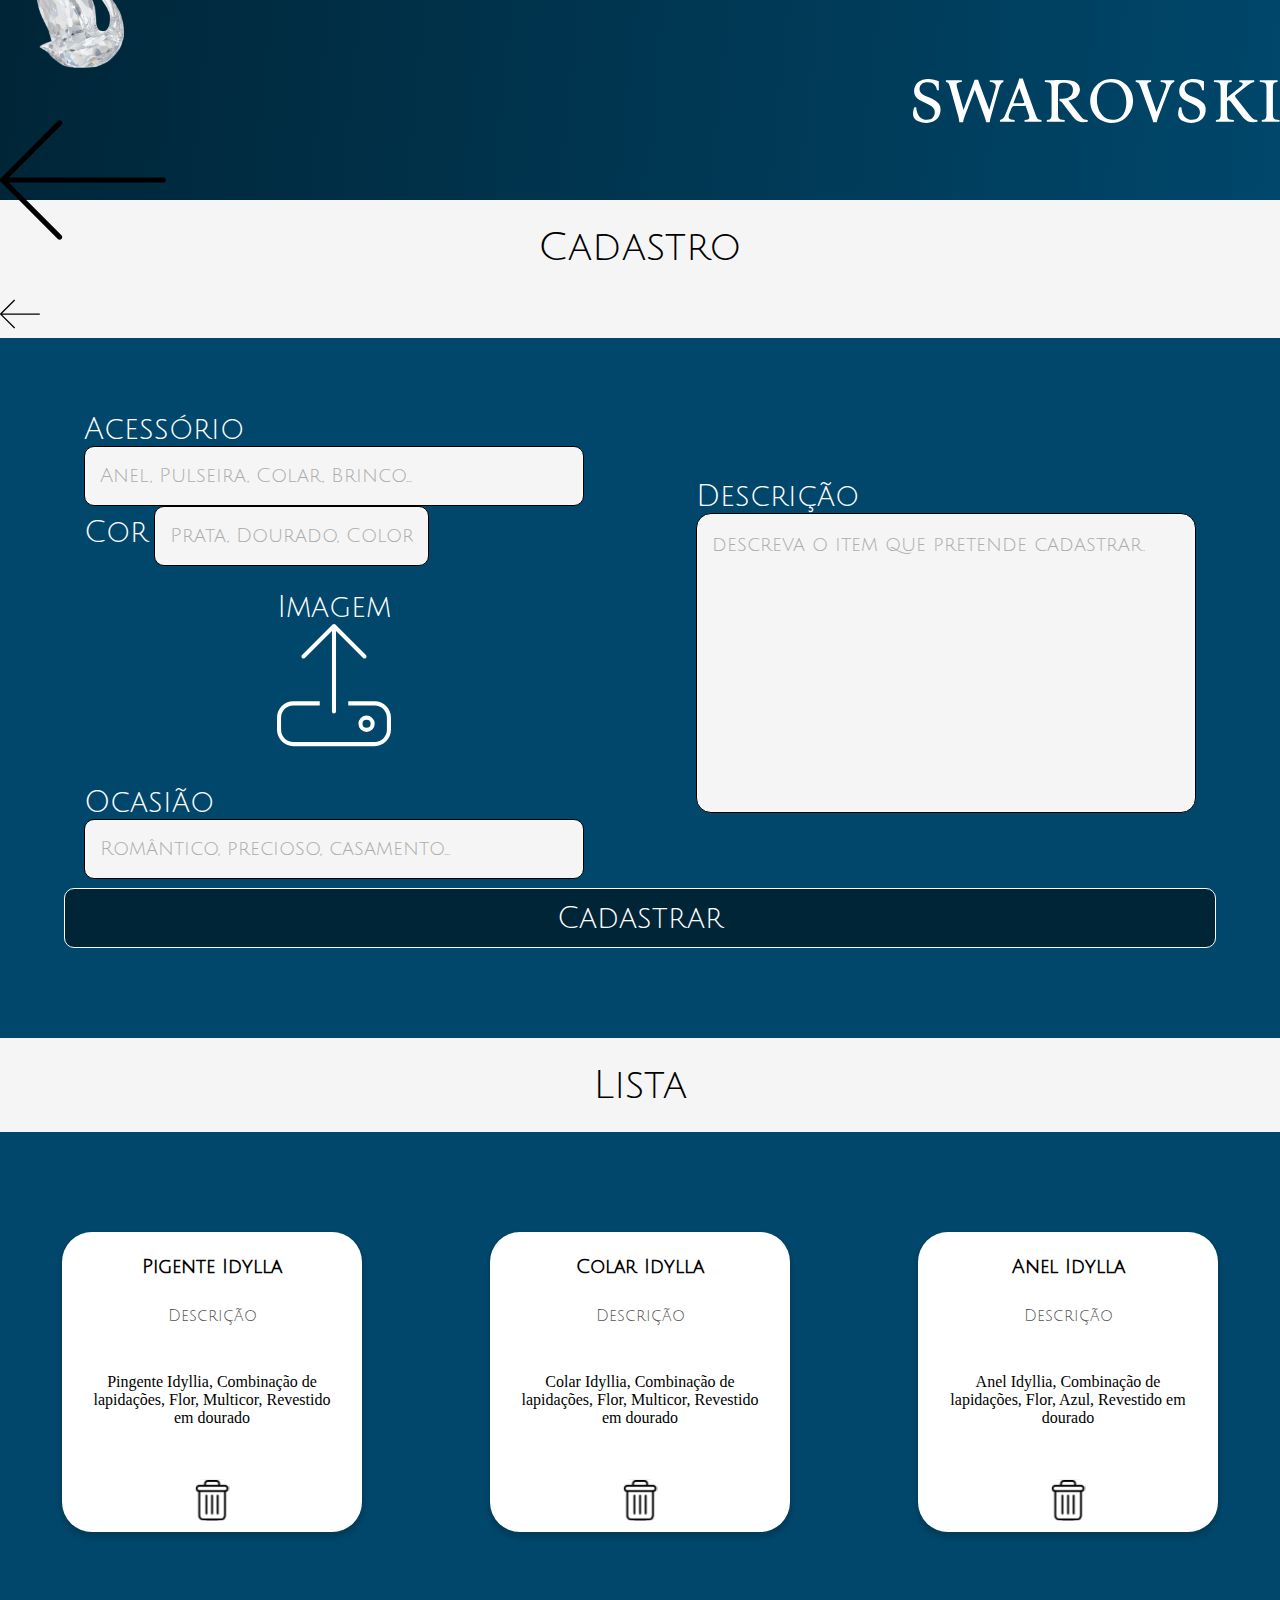
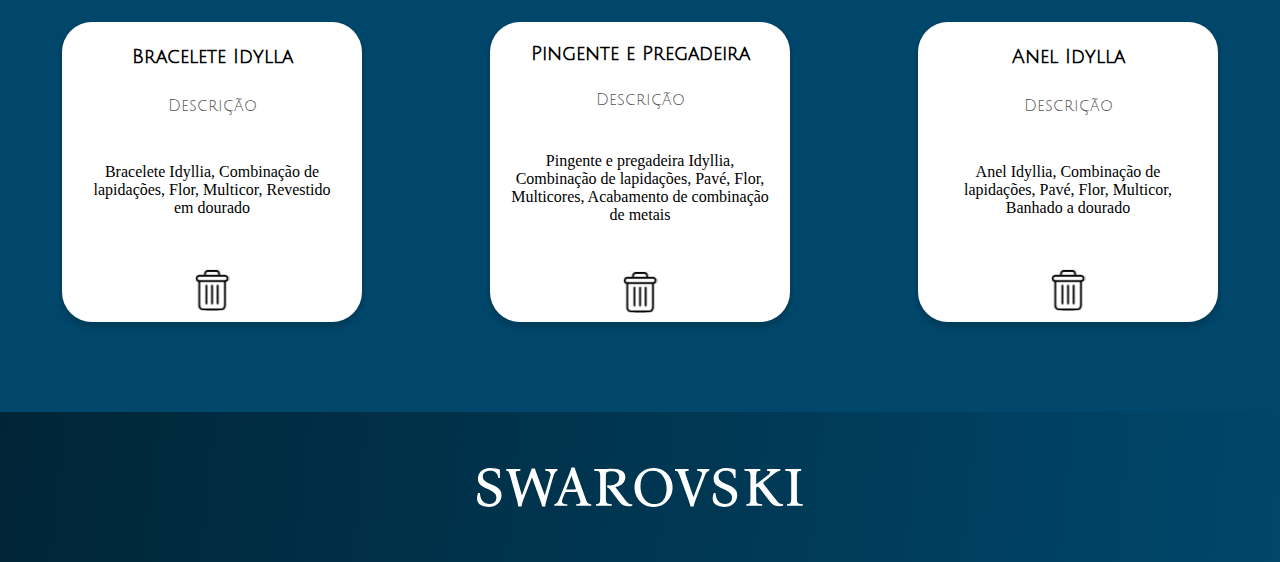
<file: Cadastro_Listagem/index.html>
<!DOCTYPE html>
<html lang="py-br">

<head>
    <meta charset="UTF-8">
    <meta name="viewport" content="width=device-width, initial-scale=1.0">

    <title>Cadastro e listagem</title>

    <link rel="stylesheet" href="style.css">

    <link rel="preconnect" href="https://fonts.googleapis.com">
    <link rel="preconnect" href="https://fonts.gstatic.com" crossorigin>
    <link href="https://fonts.googleapis.com/css2?family=Julius+Sans+One&display=swap" rel="stylesheet">

</head>

<body>

    <header>

        <section class="container_cabeçalho">

            <div class="conteudo_cabeçalho">

                <img src="../assets/cisnei-logo.png" alt="cisne de cristal, simbolo da Swarovski">

                <svg class="seta" xmlns="http://www.w3.org/2000/svg"
                    viewBox="0 0 512 512"><!--! Font Awesome Pro 7.0.1 by @fontawesome - https://fontawesome.com License - https://fontawesome.com/license (Commercial License) Copyright 2025 Fonticons, Inc. -->
                    <path fill="currentColor"
                        d="M2.3 250.3c-3.1 3.1-3.1 8.2 0 11.3l176 176c3.1 3.1 8.2 3.1 11.3 0s3.1-8.2 0-11.3L27.3 264 504 264c4.4 0 8-3.6 8-8s-3.6-8-8-8L27.3 248 189.7 85.7c3.1-3.1 3.1-8.2 0-11.3s-8.2-3.1-11.3 0l-176 176z" />


                </svg>
            </div>

            <svg class="logo" viewBox="0 0 595 73" fill="none" xmlns="http://www.w3.org/2000/svg">
                <path
                    d="M21.5145 72.8055C19.4665 72.8055 17.2052 72.5922 14.7305 72.1655C12.2558 71.7388 9.90917 70.9708 7.6905 69.8615C5.47183 68.6668 3.63717 67.0882 2.1865 65.1255C0.735833 63.0775 0.0105 60.5175 0.0105 57.4455C0.0105 55.8242 0.223833 54.0748 0.6505 52.1975C1.07717 50.3202 1.63183 48.7842 2.3145 47.5895H5.2585C5.68517 54.2455 7.4345 59.2802 10.5065 62.6935C13.5785 66.0215 17.5892 67.6855 22.5385 67.6855C27.1465 67.6855 30.4318 66.4908 32.3945 64.1015C34.3572 61.7122 35.3385 59.0242 35.3385 56.0375C35.3385 52.9655 34.5278 50.4908 32.9065 48.6135C31.2852 46.6508 29.1945 45.0295 26.6345 43.7495C24.0745 42.3842 21.3865 41.1042 18.5705 39.9095C15.7545 38.7148 13.0665 37.3495 10.5065 35.8135C7.9465 34.2775 5.85583 32.3575 4.2345 30.0535C2.61317 27.7495 1.8025 24.8055 1.8025 21.2215C1.8025 17.2108 2.78383 13.7548 4.7465 10.8535C6.7945 7.95216 9.56783 5.7335 13.0665 4.19749C16.5652 2.57616 20.4478 1.7655 24.7145 1.7655C27.8718 1.7655 31.0292 2.10683 34.1865 2.7895C37.3438 3.47216 39.9038 4.28283 41.8665 5.2215V20.0695H38.9225C38.4105 16.0588 36.9598 12.8588 34.5705 10.4695C32.2665 8.08016 28.7252 6.8855 23.9465 6.8855C19.3385 6.8855 15.9678 7.9095 13.8345 9.9575C11.7012 11.9202 10.6345 14.3522 10.6345 17.2535C10.6345 20.0695 11.4452 22.3735 13.0665 24.1655C14.6878 25.8722 16.7785 27.3655 19.3385 28.6455C21.9838 29.8402 24.7572 31.0348 27.6585 32.2295C30.5598 33.3388 33.2905 34.7042 35.8505 36.3255C38.4958 37.8615 40.6292 39.8668 42.2505 42.3415C43.8718 44.7308 44.6825 47.8455 44.6825 51.6855C44.6825 55.4402 43.7865 58.9388 41.9945 62.1815C40.2878 65.3388 37.6852 67.8988 34.1865 69.8615C30.7732 71.8242 26.5492 72.8055 21.5145 72.8055ZM75.2425 71.9095C74.9012 69.6908 74.6025 67.8562 74.3465 66.4055C74.1758 64.8695 73.7492 62.9922 73.0665 60.7735L60.6505 16.4855C59.7972 13.4988 59.0292 11.3655 58.3465 10.0855C57.7492 8.72016 57.0665 7.82416 56.2985 7.3975C55.6158 6.97083 54.6772 6.71483 53.4825 6.62949L53.3545 3.68549H79.0825L79.2105 6.62949C76.3945 6.71483 74.3038 7.01349 72.9385 7.52549C71.6585 7.95216 70.9332 8.84816 70.7625 10.2135C70.6772 11.4935 71.0185 13.5842 71.7865 16.4855L81.8985 51.4295H82.1545L99.9465 2.66149H105.707C106.389 5.05083 107.115 7.35483 107.883 9.57349C108.736 11.7922 109.589 14.0962 110.443 16.4855L123.499 51.5575H123.755L133.867 16.4855C135.659 10.2562 132.587 6.97083 124.651 6.62949L124.523 3.68549H146.667L146.795 6.62949C143.808 6.97083 141.376 10.2562 139.499 16.4855L126.826 60.7735C126.229 62.9068 125.76 64.7415 125.419 66.2775C125.077 67.8135 124.779 69.6908 124.523 71.9095H118.763C118.251 69.6908 117.781 67.8562 117.354 66.4055C116.928 64.8695 116.288 62.9922 115.435 60.7735L100.459 19.3015H100.203L84.3305 60.7735C83.4772 63.1628 82.8372 65.0828 82.4105 66.5335C82.0692 67.8988 81.6852 69.6908 81.2585 71.9095H75.2425ZM198.285 58.0855C199.394 61.1575 200.375 63.3762 201.229 64.7415C202.167 66.0215 203.191 66.8322 204.301 67.1735C205.41 67.5148 206.818 67.7708 208.525 67.9415V70.8855H181.005V67.9415C183.479 67.7708 185.357 67.5148 186.637 67.1735C187.917 66.7468 188.599 65.8508 188.685 64.4855C188.855 63.1202 188.386 60.9868 187.277 58.0855L182.541 44.5175C182.114 44.9442 181.474 45.2428 180.621 45.4135C179.767 45.4988 178.871 45.5415 177.933 45.5415H166.029C164.237 45.5415 162.871 45.7548 161.933 46.1815C160.994 46.6082 160.226 47.6322 159.628 49.2535L156.173 58.0855C154.893 61.4988 154.807 63.9735 155.917 65.5095C157.111 66.9602 160.098 67.7708 164.877 67.9415V70.8855H141.069V67.9415C143.117 67.7708 144.866 66.9175 146.317 65.3815C147.767 63.8455 149.133 61.4135 150.413 58.0855L168.077 13.6695C168.93 11.5362 169.698 9.40283 170.381 7.2695C171.149 5.13616 171.831 2.96016 172.429 0.741493H178.189C178.786 2.96016 179.469 5.13616 180.237 7.2695C181.005 9.40283 181.73 11.5362 182.413 13.6695L198.285 58.0855ZM177.805 40.9335C179.085 40.9335 179.895 40.7202 180.237 40.2935C180.578 39.7815 180.45 38.8002 179.853 37.3495L172.557 16.6135H172.301L162.701 41.4455C163.127 41.1895 163.597 41.0615 164.109 41.0615C164.706 40.9762 165.346 40.9335 166.029 40.9335H177.805ZM276.912 71.6535C273.413 71.6535 270.554 71.1842 268.336 70.2455C266.117 69.3068 264.24 68.0695 262.704 66.5335C261.253 64.9975 259.845 63.3335 258.48 61.5415L242.479 40.6775C241.541 39.3975 240.73 38.5442 240.048 38.1175C239.45 37.6908 238.682 37.4348 237.744 37.3495V33.5095C242.949 33.9362 247.13 33.5522 250.288 32.3575C253.53 31.1628 255.877 29.4135 257.328 27.1095C258.778 24.7202 259.504 22.1175 259.504 19.3015C259.504 15.1202 258.181 12.1335 255.536 10.3415C252.89 8.5495 249.349 7.6535 244.912 7.6535C241.584 7.6535 239.109 8.1655 237.488 9.1895C235.952 10.1282 235.184 12.5602 235.184 16.4855V58.0855C235.184 60.9868 235.482 63.1202 236.08 64.4855C236.677 65.8508 237.744 66.7468 239.28 67.1735C240.901 67.6002 243.162 67.8562 246.064 67.9415V70.8855H217.135V67.9415C219.013 67.8562 220.506 67.6002 221.616 67.1735C222.725 66.7468 223.536 65.8508 224.048 64.4855C224.56 63.1202 224.816 60.9868 224.816 58.0855V16.4855C224.816 13.4988 224.517 11.3655 223.92 10.0855C223.322 8.72016 222.256 7.82416 220.72 7.3975C219.184 6.97083 216.922 6.71483 213.936 6.62949V3.68549H224.816C230.106 3.68549 234.288 3.60016 237.36 3.4295C240.432 3.17349 243.248 3.04549 245.808 3.04549C254.938 3.04549 261.381 4.53883 265.136 7.52549C268.89 10.5122 270.768 14.2668 270.768 18.7895C270.768 22.7148 269.317 26.2988 266.416 29.5415C263.6 32.7842 258.949 35.0882 252.464 36.4535V36.7095L268.464 57.7015C270.768 60.6882 272.645 62.9068 274.096 64.3575C275.632 65.8082 277.082 66.7895 278.448 67.3015C279.898 67.7282 281.562 67.9415 283.44 67.9415V70.8855C282.33 71.2268 281.221 71.4402 280.112 71.5255C279.002 71.6108 277.936 71.6535 276.912 71.6535ZM322.291 1.7655C329.373 1.7655 335.475 3.42949 340.595 6.75749C345.8 10.0855 349.811 14.4802 352.627 19.9415C355.528 25.3175 356.979 31.1202 356.979 37.3495C356.979 43.6642 355.485 49.5095 352.499 54.8855C349.597 60.2615 345.544 64.6135 340.339 67.9415C335.133 71.1842 329.032 72.8055 322.035 72.8055C315.037 72.8055 308.936 71.1415 303.731 67.8135C298.611 64.4855 294.6 60.1335 291.699 54.7575C288.883 49.2962 287.475 43.4508 287.475 37.2215C287.475 30.9068 288.925 25.0615 291.827 19.6855C294.728 14.3095 298.781 10.0002 303.987 6.75749C309.277 3.42949 315.379 1.7655 322.291 1.7655ZM323.827 67.6855C329.032 67.6855 333.256 66.4482 336.499 63.9735C339.741 61.4135 342.131 58.0428 343.667 53.8615C345.288 49.5948 346.099 44.9442 346.099 39.9095C346.099 33.8508 345.075 28.3468 343.027 23.3975C341.064 18.3628 338.205 14.3522 334.451 11.3655C330.696 8.37883 326.088 6.8855 320.627 6.8855C315.421 6.8855 311.155 8.1655 307.827 10.7255C304.584 13.2002 302.195 16.5282 300.659 20.7095C299.123 24.8908 298.355 29.5415 298.355 34.6615C298.355 40.7202 299.336 46.2668 301.299 51.3015C303.347 56.2508 306.248 60.2188 310.003 63.2055C313.843 66.1922 318.451 67.6855 323.827 67.6855ZM389.604 71.9095C389.092 69.6908 388.58 67.8135 388.068 66.2775C387.556 64.7415 386.958 62.9068 386.276 60.7735L370.148 16.4855C369.124 13.4135 368.185 11.2375 367.332 9.9575C366.478 8.59216 365.582 7.73883 364.644 7.3975C363.79 6.97083 362.681 6.71483 361.316 6.62949V3.68549H386.276V6.62949C384.057 6.71483 382.436 7.01349 381.412 7.52549C380.473 7.95216 380.046 8.84816 380.132 10.2135C380.217 11.4935 380.729 13.5842 381.668 16.4855L394.979 54.7575H395.236L409.572 16.4855C410.852 13.2428 410.937 10.8535 409.828 9.31749C408.718 7.69616 406.03 6.80016 401.764 6.62949V3.68549H423.908V6.62949C422.286 6.80016 420.793 7.6535 419.428 9.1895C418.148 10.6402 416.868 13.0722 415.588 16.4855L398.692 60.7735C397.838 62.9922 397.198 64.8695 396.772 66.4055C396.345 67.8562 395.876 69.6908 395.364 71.9095H389.604ZM451.64 72.8055C449.592 72.8055 447.33 72.5922 444.856 72.1655C442.381 71.7388 440.034 70.9708 437.816 69.8615C435.597 68.6668 433.762 67.0882 432.312 65.1255C430.861 63.0775 430.135 60.5175 430.135 57.4455C430.135 55.8242 430.349 54.0748 430.776 52.1975C431.202 50.3202 431.757 48.7842 432.44 47.5895H435.384C435.81 54.2455 437.56 59.2802 440.632 62.6935C443.704 66.0215 447.714 67.6855 452.664 67.6855C457.272 67.6855 460.557 66.4908 462.52 64.1015C464.482 61.7122 465.464 59.0242 465.464 56.0375C465.464 52.9655 464.653 50.4908 463.032 48.6135C461.41 46.6508 459.32 45.0295 456.76 43.7495C454.2 42.3842 451.512 41.1042 448.696 39.9095C445.88 38.7148 443.192 37.3495 440.632 35.8135C438.072 34.2775 435.981 32.3575 434.36 30.0535C432.738 27.7495 431.928 24.8055 431.928 21.2215C431.928 17.2108 432.909 13.7548 434.872 10.8535C436.92 7.95216 439.693 5.7335 443.192 4.19749C446.69 2.57616 450.573 1.7655 454.84 1.7655C457.997 1.7655 461.154 2.10683 464.312 2.7895C467.469 3.47216 470.029 4.28283 471.992 5.2215V20.0695H469.048C468.536 16.0588 467.085 12.8588 464.696 10.4695C462.392 8.08016 458.85 6.8855 454.072 6.8855C449.464 6.8855 446.093 7.9095 443.96 9.9575C441.826 11.9202 440.76 14.3522 440.76 17.2535C440.76 20.0695 441.57 22.3735 443.192 24.1655C444.813 25.8722 446.904 27.3655 449.464 28.6455C452.109 29.8402 454.882 31.0348 457.784 32.2295C460.685 33.3388 463.416 34.7042 465.976 36.3255C468.621 37.8615 470.754 39.8668 472.376 42.3415C473.997 44.7308 474.808 47.8455 474.808 51.6855C474.808 55.4402 473.912 58.9388 472.12 62.1815C470.413 65.3388 467.81 67.8988 464.312 69.8615C460.898 71.8242 456.674 72.8055 451.64 72.8055ZM543.866 57.7015C546.084 60.5175 547.919 62.6935 549.37 64.2295C550.906 65.6802 552.356 66.6615 553.722 67.1735C555.172 67.6855 556.836 67.9415 558.714 67.9415V70.8855C556.58 71.3975 554.319 71.6535 551.93 71.6535C548.602 71.6535 545.828 71.2268 543.61 70.3735C541.476 69.4348 539.599 68.1975 537.978 66.6615C536.442 65.1255 534.948 63.4188 533.498 61.5415L516.602 39.7815C514.724 37.3922 513.231 36.1975 512.122 36.1975C511.439 36.1975 510.799 36.4535 510.202 36.9655C509.69 37.3922 509.434 38.3735 509.434 39.9095L509.562 58.0855C509.562 60.9868 509.818 63.1202 510.33 64.4855C510.927 65.8508 512.036 66.7468 513.658 67.1735C515.279 67.6002 517.583 67.8562 520.569 67.9415V70.8855H491.385V67.9415C493.263 67.8562 494.756 67.6002 495.866 67.1735C496.975 66.7468 497.786 65.8508 498.298 64.4855C498.81 63.1202 499.066 60.9868 499.066 58.0855V16.4855C499.066 13.4988 498.767 11.3655 498.17 10.0855C497.572 8.72016 496.506 7.82416 494.97 7.3975C493.434 6.97083 491.172 6.71483 488.186 6.62949V3.68549H517.114V6.62949C515.236 6.71483 513.743 6.97083 512.634 7.3975C511.524 7.82416 510.714 8.72016 510.202 10.0855C509.69 11.3655 509.434 13.4988 509.434 16.4855V31.4615H509.69L530.042 15.5895C532.175 13.8828 533.498 12.6028 534.01 11.7495C534.607 10.8962 534.906 10.1282 534.906 9.4455C534.906 8.59216 534.479 7.95216 533.626 7.52549C532.772 7.01349 531.364 6.71483 529.402 6.62949V3.68549H553.594V6.62949C551.716 6.80016 549.796 7.44016 547.834 8.5495C545.956 9.65883 543.652 11.2802 540.922 13.4135L523.514 27.3655C522.148 28.3895 522.148 29.7975 523.514 31.5895L543.866 57.7015ZM583.821 58.0855C583.821 60.9868 584.119 63.1202 584.717 64.4855C585.314 65.8508 586.381 66.7468 587.917 67.1735C589.538 67.6002 591.799 67.8562 594.701 67.9415V70.8855H565.773V67.9415C567.65 67.8562 569.143 67.6002 570.253 67.1735C571.362 66.7468 572.173 65.8508 572.685 64.4855C573.197 63.1202 573.453 60.9868 573.453 58.0855V16.4855C573.453 13.4988 573.154 11.3655 572.557 10.0855C571.959 8.72016 570.893 7.82416 569.357 7.3975C567.821 6.97083 565.559 6.71483 562.573 6.62949V3.68549H591.501V6.62949C589.623 6.71483 588.13 6.97083 587.021 7.3975C585.911 7.82416 585.101 8.72016 584.589 10.0855C584.077 11.3655 583.821 13.4988 583.821 16.4855V58.0855Z"
                    fill="white" />
            </svg>

        </section>


    </header>

    <main>

        <h2>Cadastro</h2>
        </div>
        <svg class="seta_cadastro" xmlns="http://www.w3.org/2000/svg"
            viewBox="0 0 512 512"><!--! Font Awesome Pro 7.0.1 by @fontawesome - https://fontawesome.com License - https://fontawesome.com/license (Commercial License) Copyright 2025 Fonticons, Inc. -->
            <path fill="currentColor"
                d="M2.3 250.3c-3.1 3.1-3.1 8.2 0 11.3l176 176c3.1 3.1 8.2 3.1 11.3 0s3.1-8.2 0-11.3L27.3 264 504 264c4.4 0 8-3.6 8-8s-3.6-8-8-8L27.3 248 189.7 85.7c3.1-3.1 3.1-8.2 0-11.3s-8.2-3.1-11.3 0l-176 176z" />
        </svg>
        <section class="container_cadastro">

            <div class="box_cadastro">

                <div class="coluna_cadastro1">
                    <label for="acessorio">Acessório</label>
                    <input type="text" name="" id="acessorio" placeholder="Anel, Pulseira, Colar, Brinco...">
                    <div class="cor_img">
                        <label for="cor">Cor</label>
                        <input type="text" name="" id="cor" placeholder="Prata, Dourado, Colorido...">
                        <div class="img_input">
                            <label for="img">
                                <span>Imagem</span>
                                <div>
                                    <svg xmlns="http://www.w3.org/2000/svg"
                                        viewBox="0 0 448 512"><!--! Font Awesome Pro 7.1.0 by @fontawesome - https://fontawesome.com License - https://fontawesome.com/license (Commercial License) Copyright 2025 Fonticons, Inc. -->
                                        <path fill="currentColor"
                                            d="M232 344l0-316.7 106.3 106.3c3.1 3.1 8.2 3.1 11.3 0s3.1-8.2 0-11.3l-120-120c-3.1-3.1-8.2-3.1-11.3 0l-120 120c-3.1 3.1-3.1 8.2 0 11.3s8.2 3.1 11.3 0L216 27.3 216 344c0 4.4 3.6 8 8 8s8-3.6 8-8zm48-24l104 0c26.5 0 48 21.5 48 48l0 48c0 26.5-21.5 48-48 48L64 464c-26.5 0-48-21.5-48-48l0-48c0-26.5 21.5-48 48-48l104 0 0-16-104 0c-35.3 0-64 28.7-64 64l0 48c0 35.3 28.7 64 64 64l320 0c35.3 0 64-28.7 64-64l0-48c0-35.3-28.7-64-64-64l-104 0 0 16zm88 72a16 16 0 1 1 -32 0 16 16 0 1 1 32 0zm-16-32a32 32 0 1 0 0 64 32 32 0 1 0 0-64z" />
                                    </svg>
                                </div>
                            </label>
                            <input type="file" name="" id="img">
                        </div>


                    </div>
                    <label for="ocasião">Ocasião</label>
                    <input type="text" name="" id="ocasião" placeholder="Romântico, precioso, casamento...">
                </div>

                <div class="coluna_cadastro2">
                    <label for="Descrição">Descrição</label>
                    <textarea name="" id="Descrição" placeholder="descreva o item que pretende cadastrar."></textarea>
                </div>

            </div>
            <input type="button" value="Cadastrar">
        </section>

        <h2>Lista</h2>

        <section class="container_lista">

            <section class="cards">
                <div class="card">
                    <h3>Pigente Idylla</h3>
                    <div class="descrição">
                        Descrição
                    </div>
                    <p>Pingente Idyllia, Combinação de lapidações, Flor, Multicor, Revestido em dourado</p>
                    <svg width="35" height="50" viewBox="0 0 42 50" fill="none" xmlns="http://www.w3.org/2000/svg"
                        xmlns:xlink="http://www.w3.org/1999/xlink">
                        <rect x="0.790283" y="0.93927" width="40.3053" height="48.6443" fill="url(#pattern0_162_54)" />
                        <defs>
                            <pattern id="pattern0_162_54" patternContentUnits="objectBoundingBox" width="1" height="1">
                                <use xlink:href="#image0_162_54" transform="scale(0.00235722 0.00195312)" />
                            </pattern>
                            <image id="image0_162_54" width="512" height="512" preserveAspectRatio="none"
                                xlink:href="[data-uri]" />
                        </defs>
                    </svg>

                </div>

                <div class="card">
                    <h3>Colar Idylla</h3>
                    <div class="descrição">
                        Descrição
                    </div>
                    <p>Colar Idyllia, Combinação de lapidações, Flor, Multicor, Revestido em dourado</p>
                    <svg width="35" height="50" viewBox="0 0 42 50" fill="none" xmlns="http://www.w3.org/2000/svg"
                        xmlns:xlink="http://www.w3.org/1999/xlink">
                        <rect x="0.790283" y="0.93927" width="40.3053" height="48.6443" fill="url(#pattern0_162_54)" />
                        <defs>
                            <pattern id="pattern0_162_54" patternContentUnits="objectBoundingBox" width="1" height="1">
                                <use xlink:href="#image0_162_54" transform="scale(0.00235722 0.00195312)" />
                            </pattern>
                            <image id="image0_162_54" width="512" height="512" preserveAspectRatio="none"
                                xlink:href="[data-uri]" />
                        </defs>
                    </svg>
                </div>

                <div class="card">
                    <h3>Anel Idylla</h3>
                    <div class="descrição">
                        Descrição
                    </div>
                    <p>Anel Idyllia, Combinação de lapidações, Flor, Azul, Revestido em dourado</p>
                    <svg width="35" height="50" viewBox="0 0 42 50" fill="none" xmlns="http://www.w3.org/2000/svg"
                        xmlns:xlink="http://www.w3.org/1999/xlink">
                        <rect x="0.790283" y="0.93927" width="40.3053" height="48.6443" fill="url(#pattern0_162_54)" />
                        <defs>
                            <pattern id="pattern0_162_54" patternContentUnits="objectBoundingBox" width="1" height="1">
                                <use xlink:href="#image0_162_54" transform="scale(0.00235722 0.00195312)" />
                            </pattern>
                            <image id="image0_162_54" width="512" height="512" preserveAspectRatio="none"
                                xlink:href="[data-uri]" />
                        </defs>
                    </svg>
                </div>

                <div class="card">
                    <h3>Bracelete Idylla</h3>
                    <div class="descrição">
                        Descrição
                    </div>
                    <p>Bracelete Idyllia, Combinação de lapidações, Flor, Multicor, Revestido em dourado</p>
                    <svg width="35" height="50" viewBox="0 0 42 50" fill="none" xmlns="http://www.w3.org/2000/svg"
                        xmlns:xlink="http://www.w3.org/1999/xlink">
                        <rect x="0.790283" y="0.93927" width="40.3053" height="48.6443" fill="url(#pattern0_162_54)" />
                        <defs>
                            <pattern id="pattern0_162_54" patternContentUnits="objectBoundingBox" width="1" height="1">
                                <use xlink:href="#image0_162_54" transform="scale(0.00235722 0.00195312)" />
                            </pattern>
                            <image id="image0_162_54" width="512" height="512" preserveAspectRatio="none"
                                xlink:href="[data-uri]" />
                        </defs>
                    </svg>
                </div>

                <div class="card">
                    <h3>Pingente e Pregadeira</h3>
                    <div class="descrição">
                        Descrição
                    </div>
                    <p>Pingente e pregadeira Idyllia, Combinação de lapidações, Pavé, Flor, Multicores, Acabamento de
                        combinação de metais</p>
                    <svg width="35" height="50" viewBox="0 0 42 50" fill="none" xmlns="http://www.w3.org/2000/svg"
                        xmlns:xlink="http://www.w3.org/1999/xlink">
                        <rect x="0.790283" y="0.93927" width="40.3053" height="48.6443" fill="url(#pattern0_162_54)" />
                        <defs>
                            <pattern id="pattern0_162_54" patternContentUnits="objectBoundingBox" width="1" height="1">
                                <use xlink:href="#image0_162_54" transform="scale(0.00235722 0.00195312)" />
                            </pattern>
                            <image id="image0_162_54" width="512" height="512" preserveAspectRatio="none"
                                xlink:href="[data-uri]" />
                        </defs>
                    </svg>
                </div>

                <div class="card">
                    <h3>Anel Idylla</h3>
                    <div class="descrição">
                        Descrição
                    </div>
                    <p>Anel Idyllia, Combinação de lapidações, Pavé, Flor, Multicor, Banhado a dourado</p>
                    <svg width="35" height="50" viewBox="0 0 42 50" fill="none" xmlns="http://www.w3.org/2000/svg"
                        xmlns:xlink="http://www.w3.org/1999/xlink">
                        <rect x="0.790283" y="0.93927" width="40.3053" height="48.6443" fill="url(#pattern0_162_54)" />
                        <defs>
                            <pattern id="pattern0_162_54" patternContentUnits="objectBoundingBox" width="1" height="1">
                                <use xlink:href="#image0_162_54" transform="scale(0.00235722 0.00195312)" />
                            </pattern>
                            <image id="image0_162_54" width="512" height="512" preserveAspectRatio="none"
                                xlink:href="[data-uri]" />
                        </defs>
                    </svg>
                </div>

            </section>

        </section>

        <div class="titulo_cadastro">




    </main>

    <footer>
        <svg class="logo" viewBox="0 0 595 73" fill="none" xmlns="http://www.w3.org/2000/svg">
            <path
                d="M21.5145 72.8055C19.4665 72.8055 17.2052 72.5922 14.7305 72.1655C12.2558 71.7388 9.90917 70.9708 7.6905 69.8615C5.47183 68.6668 3.63717 67.0882 2.1865 65.1255C0.735833 63.0775 0.0105 60.5175 0.0105 57.4455C0.0105 55.8242 0.223833 54.0748 0.6505 52.1975C1.07717 50.3202 1.63183 48.7842 2.3145 47.5895H5.2585C5.68517 54.2455 7.4345 59.2802 10.5065 62.6935C13.5785 66.0215 17.5892 67.6855 22.5385 67.6855C27.1465 67.6855 30.4318 66.4908 32.3945 64.1015C34.3572 61.7122 35.3385 59.0242 35.3385 56.0375C35.3385 52.9655 34.5278 50.4908 32.9065 48.6135C31.2852 46.6508 29.1945 45.0295 26.6345 43.7495C24.0745 42.3842 21.3865 41.1042 18.5705 39.9095C15.7545 38.7148 13.0665 37.3495 10.5065 35.8135C7.9465 34.2775 5.85583 32.3575 4.2345 30.0535C2.61317 27.7495 1.8025 24.8055 1.8025 21.2215C1.8025 17.2108 2.78383 13.7548 4.7465 10.8535C6.7945 7.95216 9.56783 5.7335 13.0665 4.19749C16.5652 2.57616 20.4478 1.7655 24.7145 1.7655C27.8718 1.7655 31.0292 2.10683 34.1865 2.7895C37.3438 3.47216 39.9038 4.28283 41.8665 5.2215V20.0695H38.9225C38.4105 16.0588 36.9598 12.8588 34.5705 10.4695C32.2665 8.08016 28.7252 6.8855 23.9465 6.8855C19.3385 6.8855 15.9678 7.9095 13.8345 9.9575C11.7012 11.9202 10.6345 14.3522 10.6345 17.2535C10.6345 20.0695 11.4452 22.3735 13.0665 24.1655C14.6878 25.8722 16.7785 27.3655 19.3385 28.6455C21.9838 29.8402 24.7572 31.0348 27.6585 32.2295C30.5598 33.3388 33.2905 34.7042 35.8505 36.3255C38.4958 37.8615 40.6292 39.8668 42.2505 42.3415C43.8718 44.7308 44.6825 47.8455 44.6825 51.6855C44.6825 55.4402 43.7865 58.9388 41.9945 62.1815C40.2878 65.3388 37.6852 67.8988 34.1865 69.8615C30.7732 71.8242 26.5492 72.8055 21.5145 72.8055ZM75.2425 71.9095C74.9012 69.6908 74.6025 67.8562 74.3465 66.4055C74.1758 64.8695 73.7492 62.9922 73.0665 60.7735L60.6505 16.4855C59.7972 13.4988 59.0292 11.3655 58.3465 10.0855C57.7492 8.72016 57.0665 7.82416 56.2985 7.3975C55.6158 6.97083 54.6772 6.71483 53.4825 6.62949L53.3545 3.68549H79.0825L79.2105 6.62949C76.3945 6.71483 74.3038 7.01349 72.9385 7.52549C71.6585 7.95216 70.9332 8.84816 70.7625 10.2135C70.6772 11.4935 71.0185 13.5842 71.7865 16.4855L81.8985 51.4295H82.1545L99.9465 2.66149H105.707C106.389 5.05083 107.115 7.35483 107.883 9.57349C108.736 11.7922 109.589 14.0962 110.443 16.4855L123.499 51.5575H123.755L133.867 16.4855C135.659 10.2562 132.587 6.97083 124.651 6.62949L124.523 3.68549H146.667L146.795 6.62949C143.808 6.97083 141.376 10.2562 139.499 16.4855L126.826 60.7735C126.229 62.9068 125.76 64.7415 125.419 66.2775C125.077 67.8135 124.779 69.6908 124.523 71.9095H118.763C118.251 69.6908 117.781 67.8562 117.354 66.4055C116.928 64.8695 116.288 62.9922 115.435 60.7735L100.459 19.3015H100.203L84.3305 60.7735C83.4772 63.1628 82.8372 65.0828 82.4105 66.5335C82.0692 67.8988 81.6852 69.6908 81.2585 71.9095H75.2425ZM198.285 58.0855C199.394 61.1575 200.375 63.3762 201.229 64.7415C202.167 66.0215 203.191 66.8322 204.301 67.1735C205.41 67.5148 206.818 67.7708 208.525 67.9415V70.8855H181.005V67.9415C183.479 67.7708 185.357 67.5148 186.637 67.1735C187.917 66.7468 188.599 65.8508 188.685 64.4855C188.855 63.1202 188.386 60.9868 187.277 58.0855L182.541 44.5175C182.114 44.9442 181.474 45.2428 180.621 45.4135C179.767 45.4988 178.871 45.5415 177.933 45.5415H166.029C164.237 45.5415 162.871 45.7548 161.933 46.1815C160.994 46.6082 160.226 47.6322 159.628 49.2535L156.173 58.0855C154.893 61.4988 154.807 63.9735 155.917 65.5095C157.111 66.9602 160.098 67.7708 164.877 67.9415V70.8855H141.069V67.9415C143.117 67.7708 144.866 66.9175 146.317 65.3815C147.767 63.8455 149.133 61.4135 150.413 58.0855L168.077 13.6695C168.93 11.5362 169.698 9.40283 170.381 7.2695C171.149 5.13616 171.831 2.96016 172.429 0.741493H178.189C178.786 2.96016 179.469 5.13616 180.237 7.2695C181.005 9.40283 181.73 11.5362 182.413 13.6695L198.285 58.0855ZM177.805 40.9335C179.085 40.9335 179.895 40.7202 180.237 40.2935C180.578 39.7815 180.45 38.8002 179.853 37.3495L172.557 16.6135H172.301L162.701 41.4455C163.127 41.1895 163.597 41.0615 164.109 41.0615C164.706 40.9762 165.346 40.9335 166.029 40.9335H177.805ZM276.912 71.6535C273.413 71.6535 270.554 71.1842 268.336 70.2455C266.117 69.3068 264.24 68.0695 262.704 66.5335C261.253 64.9975 259.845 63.3335 258.48 61.5415L242.479 40.6775C241.541 39.3975 240.73 38.5442 240.048 38.1175C239.45 37.6908 238.682 37.4348 237.744 37.3495V33.5095C242.949 33.9362 247.13 33.5522 250.288 32.3575C253.53 31.1628 255.877 29.4135 257.328 27.1095C258.778 24.7202 259.504 22.1175 259.504 19.3015C259.504 15.1202 258.181 12.1335 255.536 10.3415C252.89 8.5495 249.349 7.6535 244.912 7.6535C241.584 7.6535 239.109 8.1655 237.488 9.1895C235.952 10.1282 235.184 12.5602 235.184 16.4855V58.0855C235.184 60.9868 235.482 63.1202 236.08 64.4855C236.677 65.8508 237.744 66.7468 239.28 67.1735C240.901 67.6002 243.162 67.8562 246.064 67.9415V70.8855H217.135V67.9415C219.013 67.8562 220.506 67.6002 221.616 67.1735C222.725 66.7468 223.536 65.8508 224.048 64.4855C224.56 63.1202 224.816 60.9868 224.816 58.0855V16.4855C224.816 13.4988 224.517 11.3655 223.92 10.0855C223.322 8.72016 222.256 7.82416 220.72 7.3975C219.184 6.97083 216.922 6.71483 213.936 6.62949V3.68549H224.816C230.106 3.68549 234.288 3.60016 237.36 3.4295C240.432 3.17349 243.248 3.04549 245.808 3.04549C254.938 3.04549 261.381 4.53883 265.136 7.52549C268.89 10.5122 270.768 14.2668 270.768 18.7895C270.768 22.7148 269.317 26.2988 266.416 29.5415C263.6 32.7842 258.949 35.0882 252.464 36.4535V36.7095L268.464 57.7015C270.768 60.6882 272.645 62.9068 274.096 64.3575C275.632 65.8082 277.082 66.7895 278.448 67.3015C279.898 67.7282 281.562 67.9415 283.44 67.9415V70.8855C282.33 71.2268 281.221 71.4402 280.112 71.5255C279.002 71.6108 277.936 71.6535 276.912 71.6535ZM322.291 1.7655C329.373 1.7655 335.475 3.42949 340.595 6.75749C345.8 10.0855 349.811 14.4802 352.627 19.9415C355.528 25.3175 356.979 31.1202 356.979 37.3495C356.979 43.6642 355.485 49.5095 352.499 54.8855C349.597 60.2615 345.544 64.6135 340.339 67.9415C335.133 71.1842 329.032 72.8055 322.035 72.8055C315.037 72.8055 308.936 71.1415 303.731 67.8135C298.611 64.4855 294.6 60.1335 291.699 54.7575C288.883 49.2962 287.475 43.4508 287.475 37.2215C287.475 30.9068 288.925 25.0615 291.827 19.6855C294.728 14.3095 298.781 10.0002 303.987 6.75749C309.277 3.42949 315.379 1.7655 322.291 1.7655ZM323.827 67.6855C329.032 67.6855 333.256 66.4482 336.499 63.9735C339.741 61.4135 342.131 58.0428 343.667 53.8615C345.288 49.5948 346.099 44.9442 346.099 39.9095C346.099 33.8508 345.075 28.3468 343.027 23.3975C341.064 18.3628 338.205 14.3522 334.451 11.3655C330.696 8.37883 326.088 6.8855 320.627 6.8855C315.421 6.8855 311.155 8.1655 307.827 10.7255C304.584 13.2002 302.195 16.5282 300.659 20.7095C299.123 24.8908 298.355 29.5415 298.355 34.6615C298.355 40.7202 299.336 46.2668 301.299 51.3015C303.347 56.2508 306.248 60.2188 310.003 63.2055C313.843 66.1922 318.451 67.6855 323.827 67.6855ZM389.604 71.9095C389.092 69.6908 388.58 67.8135 388.068 66.2775C387.556 64.7415 386.958 62.9068 386.276 60.7735L370.148 16.4855C369.124 13.4135 368.185 11.2375 367.332 9.9575C366.478 8.59216 365.582 7.73883 364.644 7.3975C363.79 6.97083 362.681 6.71483 361.316 6.62949V3.68549H386.276V6.62949C384.057 6.71483 382.436 7.01349 381.412 7.52549C380.473 7.95216 380.046 8.84816 380.132 10.2135C380.217 11.4935 380.729 13.5842 381.668 16.4855L394.979 54.7575H395.236L409.572 16.4855C410.852 13.2428 410.937 10.8535 409.828 9.31749C408.718 7.69616 406.03 6.80016 401.764 6.62949V3.68549H423.908V6.62949C422.286 6.80016 420.793 7.6535 419.428 9.1895C418.148 10.6402 416.868 13.0722 415.588 16.4855L398.692 60.7735C397.838 62.9922 397.198 64.8695 396.772 66.4055C396.345 67.8562 395.876 69.6908 395.364 71.9095H389.604ZM451.64 72.8055C449.592 72.8055 447.33 72.5922 444.856 72.1655C442.381 71.7388 440.034 70.9708 437.816 69.8615C435.597 68.6668 433.762 67.0882 432.312 65.1255C430.861 63.0775 430.135 60.5175 430.135 57.4455C430.135 55.8242 430.349 54.0748 430.776 52.1975C431.202 50.3202 431.757 48.7842 432.44 47.5895H435.384C435.81 54.2455 437.56 59.2802 440.632 62.6935C443.704 66.0215 447.714 67.6855 452.664 67.6855C457.272 67.6855 460.557 66.4908 462.52 64.1015C464.482 61.7122 465.464 59.0242 465.464 56.0375C465.464 52.9655 464.653 50.4908 463.032 48.6135C461.41 46.6508 459.32 45.0295 456.76 43.7495C454.2 42.3842 451.512 41.1042 448.696 39.9095C445.88 38.7148 443.192 37.3495 440.632 35.8135C438.072 34.2775 435.981 32.3575 434.36 30.0535C432.738 27.7495 431.928 24.8055 431.928 21.2215C431.928 17.2108 432.909 13.7548 434.872 10.8535C436.92 7.95216 439.693 5.7335 443.192 4.19749C446.69 2.57616 450.573 1.7655 454.84 1.7655C457.997 1.7655 461.154 2.10683 464.312 2.7895C467.469 3.47216 470.029 4.28283 471.992 5.2215V20.0695H469.048C468.536 16.0588 467.085 12.8588 464.696 10.4695C462.392 8.08016 458.85 6.8855 454.072 6.8855C449.464 6.8855 446.093 7.9095 443.96 9.9575C441.826 11.9202 440.76 14.3522 440.76 17.2535C440.76 20.0695 441.57 22.3735 443.192 24.1655C444.813 25.8722 446.904 27.3655 449.464 28.6455C452.109 29.8402 454.882 31.0348 457.784 32.2295C460.685 33.3388 463.416 34.7042 465.976 36.3255C468.621 37.8615 470.754 39.8668 472.376 42.3415C473.997 44.7308 474.808 47.8455 474.808 51.6855C474.808 55.4402 473.912 58.9388 472.12 62.1815C470.413 65.3388 467.81 67.8988 464.312 69.8615C460.898 71.8242 456.674 72.8055 451.64 72.8055ZM543.866 57.7015C546.084 60.5175 547.919 62.6935 549.37 64.2295C550.906 65.6802 552.356 66.6615 553.722 67.1735C555.172 67.6855 556.836 67.9415 558.714 67.9415V70.8855C556.58 71.3975 554.319 71.6535 551.93 71.6535C548.602 71.6535 545.828 71.2268 543.61 70.3735C541.476 69.4348 539.599 68.1975 537.978 66.6615C536.442 65.1255 534.948 63.4188 533.498 61.5415L516.602 39.7815C514.724 37.3922 513.231 36.1975 512.122 36.1975C511.439 36.1975 510.799 36.4535 510.202 36.9655C509.69 37.3922 509.434 38.3735 509.434 39.9095L509.562 58.0855C509.562 60.9868 509.818 63.1202 510.33 64.4855C510.927 65.8508 512.036 66.7468 513.658 67.1735C515.279 67.6002 517.583 67.8562 520.569 67.9415V70.8855H491.385V67.9415C493.263 67.8562 494.756 67.6002 495.866 67.1735C496.975 66.7468 497.786 65.8508 498.298 64.4855C498.81 63.1202 499.066 60.9868 499.066 58.0855V16.4855C499.066 13.4988 498.767 11.3655 498.17 10.0855C497.572 8.72016 496.506 7.82416 494.97 7.3975C493.434 6.97083 491.172 6.71483 488.186 6.62949V3.68549H517.114V6.62949C515.236 6.71483 513.743 6.97083 512.634 7.3975C511.524 7.82416 510.714 8.72016 510.202 10.0855C509.69 11.3655 509.434 13.4988 509.434 16.4855V31.4615H509.69L530.042 15.5895C532.175 13.8828 533.498 12.6028 534.01 11.7495C534.607 10.8962 534.906 10.1282 534.906 9.4455C534.906 8.59216 534.479 7.95216 533.626 7.52549C532.772 7.01349 531.364 6.71483 529.402 6.62949V3.68549H553.594V6.62949C551.716 6.80016 549.796 7.44016 547.834 8.5495C545.956 9.65883 543.652 11.2802 540.922 13.4135L523.514 27.3655C522.148 28.3895 522.148 29.7975 523.514 31.5895L543.866 57.7015ZM583.821 58.0855C583.821 60.9868 584.119 63.1202 584.717 64.4855C585.314 65.8508 586.381 66.7468 587.917 67.1735C589.538 67.6002 591.799 67.8562 594.701 67.9415V70.8855H565.773V67.9415C567.65 67.8562 569.143 67.6002 570.253 67.1735C571.362 66.7468 572.173 65.8508 572.685 64.4855C573.197 63.1202 573.453 60.9868 573.453 58.0855V16.4855C573.453 13.4988 573.154 11.3655 572.557 10.0855C571.959 8.72016 570.893 7.82416 569.357 7.3975C567.821 6.97083 565.559 6.71483 562.573 6.62949V3.68549H591.501V6.62949C589.623 6.71483 588.13 6.97083 587.021 7.3975C585.911 7.82416 585.101 8.72016 584.589 10.0855C584.077 11.3655 583.821 13.4988 583.821 16.4855V58.0855Z"
                fill="white" />
        </svg>
    </footer>

</body>

</html>
</file>
<file: Cadastro_Listagem/style.css>
* {
    padding: 0;
    box-sizing: border-box;
    font-family: "Julius Sans One", sans-serif;
}


:root {
--corBackground:#F5F5F5;

/*MODO ESCURO*/
 
--corHeaderMDEscuro: linear-gradient(96deg, rgba(0, 37, 55, 1) 0%, rgb(0 0 0) 100%);
--corBackgroundMDEscuro: #9d9d9d ;
--corEscuraMDEscuro: #030c11;
--corInputMDEscuro: #3e3e3e;


}

body {
    background-color: var(--corBackground);
    margin: 0;
}



/* HEADER */


header {
    justify-items: center;
    height: 200px;
    background: linear-gradient(96deg, rgba(0, 37, 55, 1) 0%, rgba(0, 71, 107, 1) 100%);
}





.container_cabeçalho {
    display: flex;
    align-items: center;
    justify-content: space-between;

    /* background-color: aqua; */


    max-width: 1440px;
    height: 100%;
    width: 100%;

}




.menu_hamburguer {
    width: 60px;
    cursor: pointer;
    color: white;

    margin-left: 15px;
}




header .logo {
    height: 45px;
    cursor: pointer;
    justify-self: center;
}

.container_cabeçalho img {
    height: 160px;

}


/* ACESSIVEL */

.acessivel {
    position: absolute;
    width: 1px;
    height: 1px;
    overflow: hidden;
    clip-path: inset(50%);
    white-space: nowrap;
}

/* CADASTRO */

  
.seta_cadastro {
    width: 40px;
    cursor: pointer;
    margin-right: 15px;
    
}


h2 {
    font-size: 40px;
    font-weight: lighter;
    display: flex;
    justify-content: center;
    margin: 25px 0;
}

.container_cadastro {
    width: 100%;

    background-color: #01476B;
    height: 700px;

    display: flex;
    align-items: center;
    justify-content: space-between;

    flex-direction: column;
}



.box_cadastro {
    /* background-color: aqua; */
    align-items: center;
    display: flex;
    justify-content: space-between;
    width: 90%;
    max-width: 1440px;

    margin-top: 50px;
    padding: 0 20px;
}



.coluna_cadastro1 {

    width: 45%;

    display: flex;
    flex-direction: column;
}


.coluna_cadastro2 {
    /* background-color: blueviolet; */
    width: 45%;

    display: flex;
    flex-direction: column;
}
 
.cor{
      width: 70%;
      display: flex;
      flex-direction: column;
}

.preço_img {
    display: flex;
    justify-content: space-between;
    /* background-color: aqua; */
}

.img {
  width: 20%;
}

.img_input {
    display: flex;
    justify-content: center;
    align-items: center;
   
    cursor: pointer;
    /* background-color: blueviolet; */
}


 
.upload{
    background-color: #F5F5F5;
      border-radius: 10px;
       height: 60px;
       border: solid 1px #000;
}


.upload svg{
    color: #ACACAC;
    width: 35px;
    display: flex;
    justify-self: center;
    padding-top: 10px;
    cursor: pointer;
}

input[type="file"]{
    display:none;
}



input[type="text"] {
    border-radius: 10px;
    height: 60px;
}

textarea {
    resize: none;
    height: 300px;
    border-radius: 15px;
}

input,
textarea {
    font-size: 20px;
    background-color: #F5F5F5;
}

input[type="text"],
textarea {
    padding: 20px 15px;
    border: solid 0.5px;
}

input[type="text"]::placeholder,
textarea::placeholder {

    color: #ACACAC;
    font-size: 20px;

}


label,
input[type="button"] {

    font-size: 30px;
    color: white;

}

label {
    margin-top: 25px;
}

input[type="button"] {

    height: 60px;
    width: 90%;
    max-width: 1400px;

    background-color: #002537;
    border-radius: 10px;
    border: solid 0.5px;
    margin-bottom: 90px;

    cursor: pointer;
}



/*LISTAGEM*/

h2 {
    justify-self: center;
}


.container_lista {
    width: 100%;
    text-align: center;
    background: #01476B;
    justify-self: center;
}

.container_lista h2 {
    background-color: #F1F3EF;
    padding: 40px 0;
}

/* CARDS */
.cards {
    padding-top: 100px;
    width: 100%;
    max-width: 1440px;
    display: flex;
    flex-wrap: wrap;
    gap: 10%;
    justify-content: center;
    margin: 0 auto;
}


.card {
    width: 300px;
    height: 300px;
    background-color: #ffffff;
    border-radius: 30px;
    text-align: center;
    display: flex;
    flex-direction: column;
    justify-content: space-around;
    align-items: center;
    padding-bottom: 1px;

    margin-bottom: 90px;
    box-shadow: 0 4px 4px 2px #00000025;
}

p {
    font-family: "Kaisei Tokumin", serif;
}

.card p {

    padding: 20px;
}

.cards svg {
    cursor: pointer;
    display: flex;
    justify-content: center;

}


.descrição {
    color: #525252;
}


/* RODAPE */
footer {
    display: flex;
    justify-content: center;
    align-items: center;
    width: 100%;
    height: 150px;

    background: linear-gradient(96deg, rgba(0, 37, 55, 1) 0%, rgba(0, 71, 107, 1) 100%);

}

footer .logo {
    height: 40px;
}


/* MEDIA */

@media screen and (max-width: 1000px) {

    /* HEADER MEDIA */

    .titulo_cadastro {
        display: flex;
        align-items: center;
        justify-content: center;
    }

   


   



    /* CADASTRO MEDIA */

    label {
        font-size: 20px;
    }

    input[type="text"]::placeholder,
    textarea::placeholder {
        font-size: 15px;
    }

    input,
    textarea {
        font-size: 15px;
    }
}






/* MEDIA */

@media screen and (max-width:770px) {

    /* HEADER MEDIA */

    img{

    }

    header {
        height: 130px;
    }

    header .logo {
        height: 30px;
    }

    .container_cabeçalho img {
        height: 120px;
    }

   .menu_hamburguer {
        width: 40px;

    }




    /* CADASTRO MEDIAS */
     .seta_cadastro {
        display: block;
        width: 30px;
        cursor: pointer;
        margin-right: 30px;
    }

    .container_cabeçalho img {
    height: 120px;

}

    main {
        justify-items: center;
    }

    h2 {
        font-size: 20px;
    }

    .container_cadastro {
        display: flex;
        justify-content: center;
        height: auto;
    }

    .coluna_cadastro1,
    .coluna_cadastro2 {
        width: 100%;
    }

    .box_cadastro {
        width: 98%;
        flex-direction: column;



        padding-top: 30px;
    }

    textarea {
        height: 200px;

    }

    input[type="button"] {
        font-size: 20px;
        margin-top: 60px;

    }

    .container_cadastro {
        border-radius: 30px;
        width: 90%;


    }





    /* CARDS */
    .cards {

        width: 100%;
        max-width: 1440px;
        display: flex;
        flex-wrap: wrap;
        gap: 10%;
        justify-content: center;
        padding: 70px 20px;
    }
}



@media screen and (max-width:500px) {

    /* HEADER MEDIA */

    header .logo {
        height: 20px;
    }

    .container_cabeçalho img {
        height: 80px;
    }

    img {

        height: 150px;
    }

    .logo {

        height: 100px;
    }

    .container_lista {
        border-radius: 30px;
        width: 90%;
        padding: 0 15px;
        margin-bottom: 60px;
    }


    footer {
        height: 130px;
    }

    footer .logo {
        height: 30px;
    }
}
</file>
